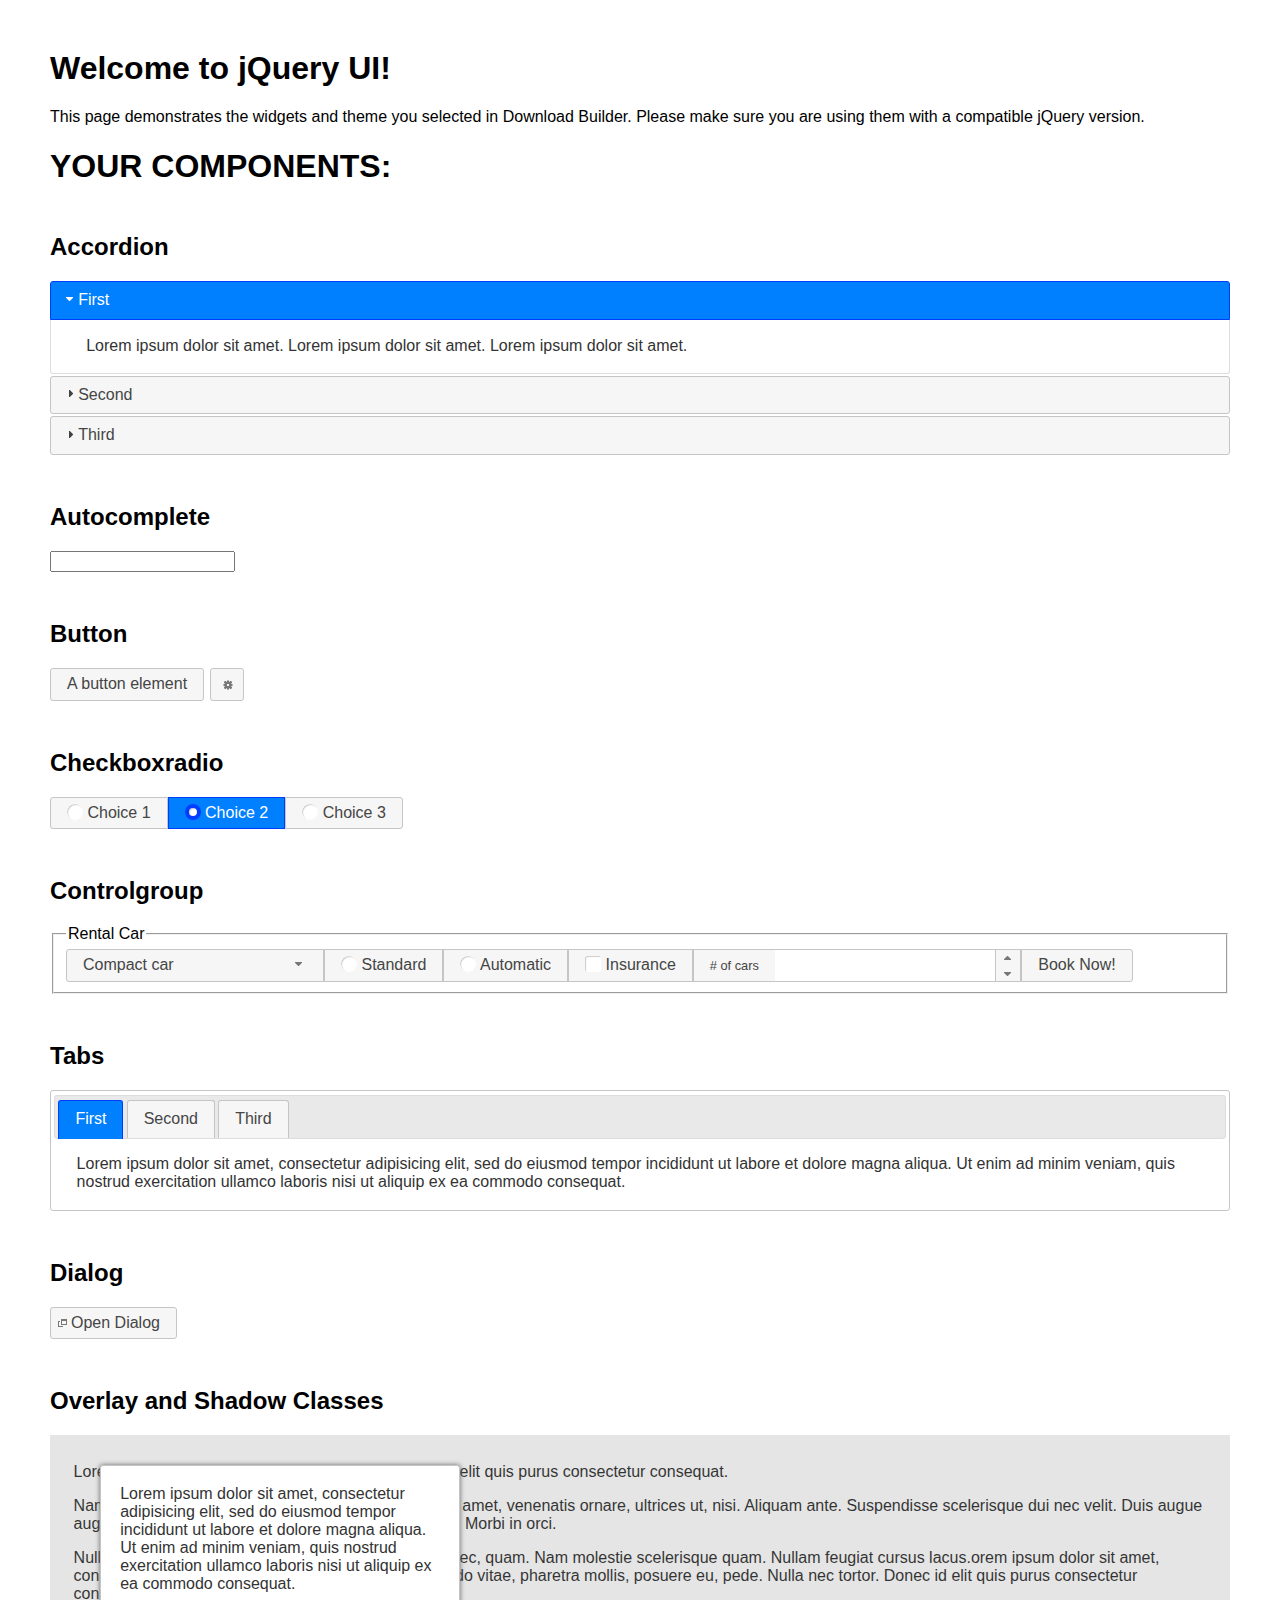
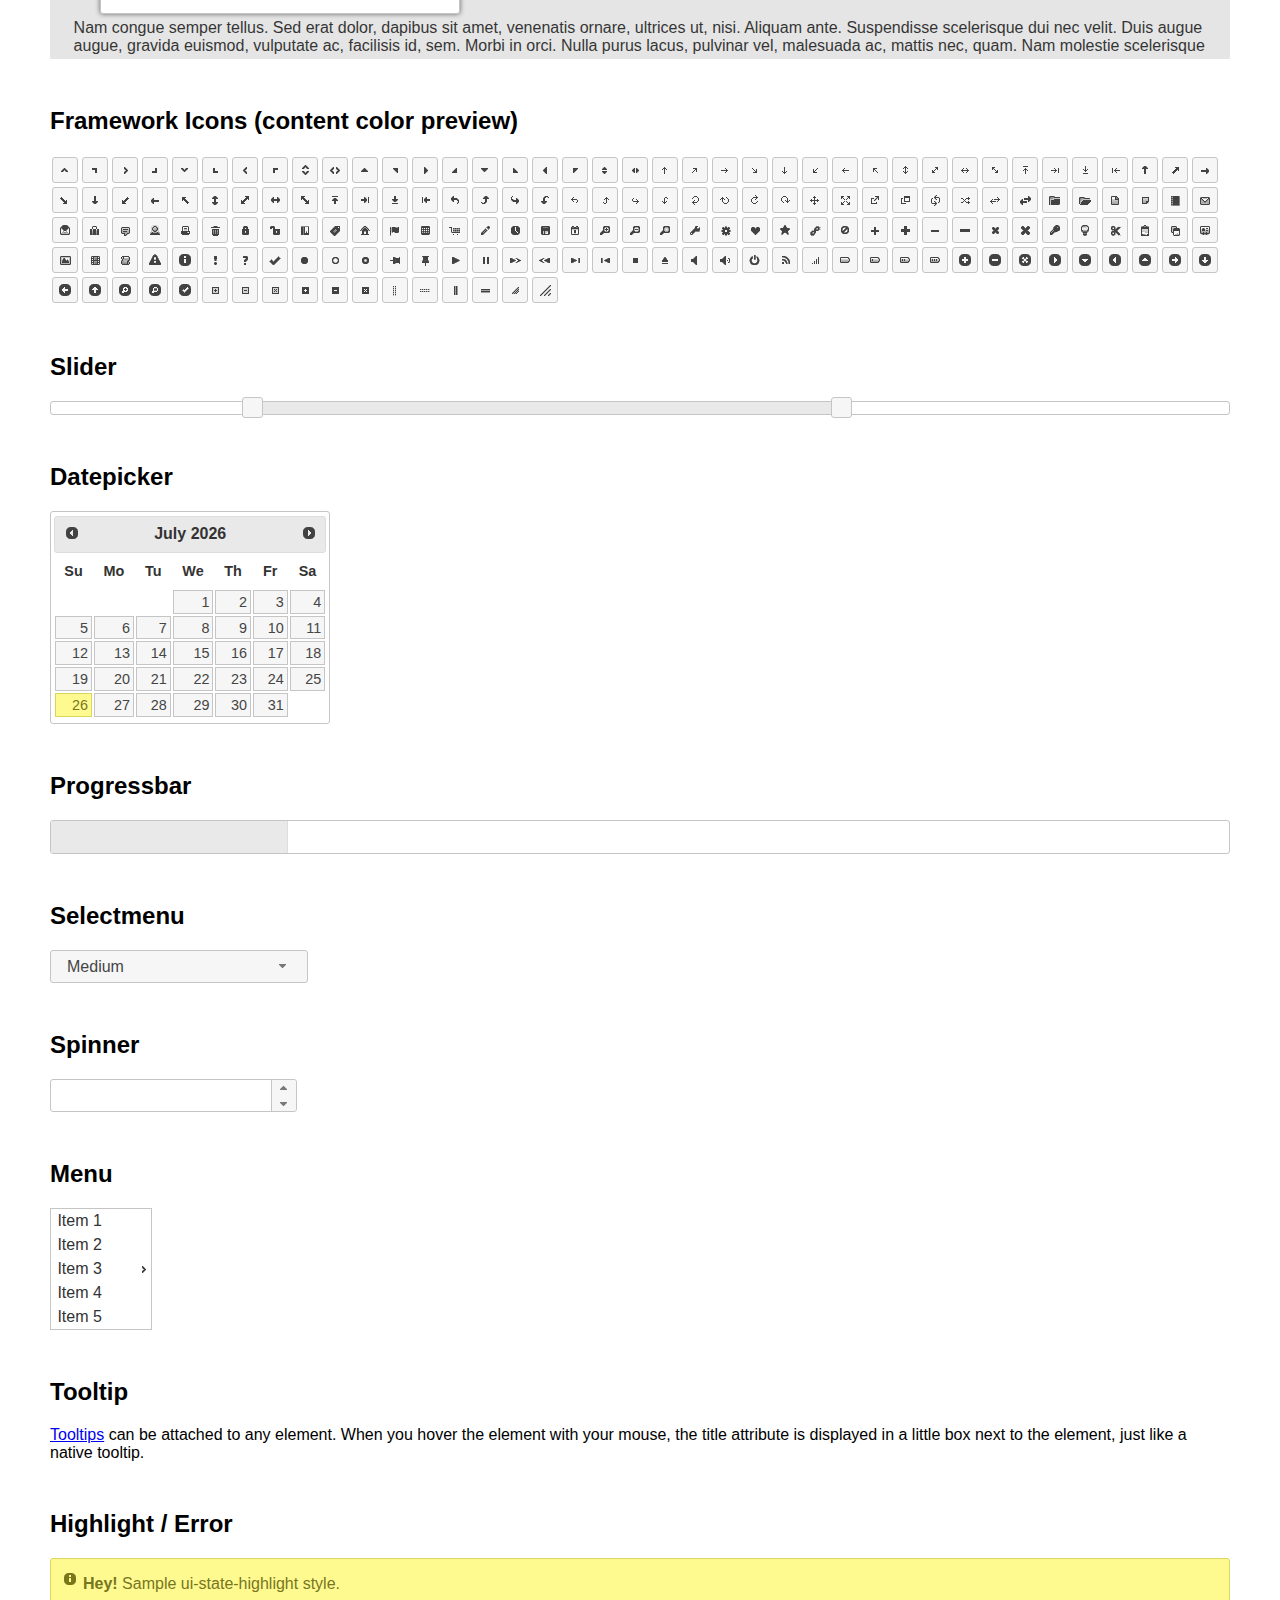
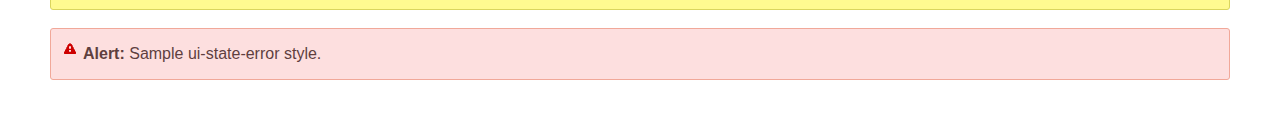
<file: main_page/static/main_page/js/jquery-ui-1.12.1/index.html>
<!doctype html>
<html lang="us">
<head>
	<meta charset="utf-8">
	<title>jQuery UI Example Page</title>
	<link href="jquery-ui.css" rel="stylesheet">
	<style>
	body{
		font-family: "Trebuchet MS", sans-serif;
		margin: 50px;
	}
	.demoHeaders {
		margin-top: 2em;
	}
	#dialog-link {
		padding: .4em 1em .4em 20px;
		text-decoration: none;
		position: relative;
	}
	#dialog-link span.ui-icon {
		margin: 0 5px 0 0;
		position: absolute;
		left: .2em;
		top: 50%;
		margin-top: -8px;
	}
	#icons {
		margin: 0;
		padding: 0;
	}
	#icons li {
		margin: 2px;
		position: relative;
		padding: 4px 0;
		cursor: pointer;
		float: left;
		list-style: none;
	}
	#icons span.ui-icon {
		float: left;
		margin: 0 4px;
	}
	.fakewindowcontain .ui-widget-overlay {
		position: absolute;
	}
	select {
		width: 200px;
	}
	</style>
</head>
<body>

<h1>Welcome to jQuery UI!</h1>

<div class="ui-widget">
	<p>This page demonstrates the widgets and theme you selected in Download Builder. Please make sure you are using them with a compatible jQuery version.</p>
</div>

<h1>YOUR COMPONENTS:</h1>

<!-- Accordion -->
<h2 class="demoHeaders">Accordion</h2>
<div id="accordion">
	<h3>First</h3>
	<div>Lorem ipsum dolor sit amet. Lorem ipsum dolor sit amet. Lorem ipsum dolor sit amet.</div>
	<h3>Second</h3>
	<div>Phasellus mattis tincidunt nibh.</div>
	<h3>Third</h3>
	<div>Nam dui erat, auctor a, dignissim quis.</div>
</div>

<!-- Autocomplete -->
<h2 class="demoHeaders">Autocomplete</h2>
<div>
	<input id="autocomplete" title="type &quot;a&quot;">
</div>

<!-- Button -->
<h2 class="demoHeaders">Button</h2>
<button id="button">A button element</button>
<button id="button-icon">An icon-only button</button>

<!-- Checkboxradio -->
<h2 class="demoHeaders">Checkboxradio</h2>
<form style="margin-top: 1em;">
	<div id="radioset">
		<input type="radio" id="radio1" name="radio"><label for="radio1">Choice 1</label>
		<input type="radio" id="radio2" name="radio" checked="checked"><label for="radio2">Choice 2</label>
		<input type="radio" id="radio3" name="radio"><label for="radio3">Choice 3</label>
	</div>
</form>

<!-- Controlgroup -->
<h2 class="demoHeaders">Controlgroup</h2>
<fieldset>
	<legend>Rental Car</legend>
	<div id="controlgroup">
		<select id="car-type">
			<option>Compact car</option>
			<option>Midsize car</option>
			<option>Full size car</option>
			<option>SUV</option>
			<option>Luxury</option>
			<option>Truck</option>
			<option>Van</option>
		</select>
		<label for="transmission-standard">Standard</label>
		<input type="radio" name="transmission" id="transmission-standard">
		<label for="transmission-automatic">Automatic</label>
		<input type="radio" name="transmission" id="transmission-automatic">
		<label for="insurance">Insurance</label>
		<input type="checkbox" name="insurance" id="insurance">
		<label for="horizontal-spinner" class="ui-controlgroup-label"># of cars</label>
		<input id="horizontal-spinner" class="ui-spinner-input">
		<button>Book Now!</button>
	</div>
</fieldset>

<!-- Tabs -->
<h2 class="demoHeaders">Tabs</h2>
<div id="tabs">
	<ul>
		<li><a href="#tabs-1">First</a></li>
		<li><a href="#tabs-2">Second</a></li>
		<li><a href="#tabs-3">Third</a></li>
	</ul>
	<div id="tabs-1">Lorem ipsum dolor sit amet, consectetur adipisicing elit, sed do eiusmod tempor incididunt ut labore et dolore magna aliqua. Ut enim ad minim veniam, quis nostrud exercitation ullamco laboris nisi ut aliquip ex ea commodo consequat.</div>
	<div id="tabs-2">Phasellus mattis tincidunt nibh. Cras orci urna, blandit id, pretium vel, aliquet ornare, felis. Maecenas scelerisque sem non nisl. Fusce sed lorem in enim dictum bibendum.</div>
	<div id="tabs-3">Nam dui erat, auctor a, dignissim quis, sollicitudin eu, felis. Pellentesque nisi urna, interdum eget, sagittis et, consequat vestibulum, lacus. Mauris porttitor ullamcorper augue.</div>
</div>

<h2 class="demoHeaders">Dialog</h2>
<p>
	<button id="dialog-link" class="ui-button ui-corner-all ui-widget">
		<span class="ui-icon ui-icon-newwin"></span>Open Dialog
	</button>
</p>

<h2 class="demoHeaders">Overlay and Shadow Classes</h2>
<div style="position: relative; width: 96%; height: 200px; padding:1% 2%; overflow:hidden;" class="fakewindowcontain">
	<p>Lorem ipsum dolor sit amet,  Nulla nec tortor. Donec id elit quis purus consectetur consequat. </p><p>Nam congue semper tellus. Sed erat dolor, dapibus sit amet, venenatis ornare, ultrices ut, nisi. Aliquam ante. Suspendisse scelerisque dui nec velit. Duis augue augue, gravida euismod, vulputate ac, facilisis id, sem. Morbi in orci. </p><p>Nulla purus lacus, pulvinar vel, malesuada ac, mattis nec, quam. Nam molestie scelerisque quam. Nullam feugiat cursus lacus.orem ipsum dolor sit amet, consectetur adipiscing elit. Donec libero risus, commodo vitae, pharetra mollis, posuere eu, pede. Nulla nec tortor. Donec id elit quis purus consectetur consequat. </p><p>Nam congue semper tellus. Sed erat dolor, dapibus sit amet, venenatis ornare, ultrices ut, nisi. Aliquam ante. Suspendisse scelerisque dui nec velit. Duis augue augue, gravida euismod, vulputate ac, facilisis id, sem. Morbi in orci. Nulla purus lacus, pulvinar vel, malesuada ac, mattis nec, quam. Nam molestie scelerisque quam. </p><p>Nullam feugiat cursus lacus.orem ipsum dolor sit amet, consectetur adipiscing elit. Donec libero risus, commodo vitae, pharetra mollis, posuere eu, pede. Nulla nec tortor. Donec id elit quis purus consectetur consequat. Nam congue semper tellus. Sed erat dolor, dapibus sit amet, venenatis ornare, ultrices ut, nisi. Aliquam ante. </p><p>Suspendisse scelerisque dui nec velit. Duis augue augue, gravida euismod, vulputate ac, facilisis id, sem. Morbi in orci. Nulla purus lacus, pulvinar vel, malesuada ac, mattis nec, quam. Nam molestie scelerisque quam. Nullam feugiat cursus lacus.orem ipsum dolor sit amet, consectetur adipiscing elit. Donec libero risus, commodo vitae, pharetra mollis, posuere eu, pede. Nulla nec tortor. Donec id elit quis purus consectetur consequat. Nam congue semper tellus. Sed erat dolor, dapibus sit amet, venenatis ornare, ultrices ut, nisi. </p>

	<!-- ui-dialog -->
	<div class="ui-widget-overlay ui-front"></div>
	<div style="position: absolute; width: 320px; left: 50px; top: 30px; padding: 1.2em" class="ui-widget ui-front ui-widget-content ui-corner-all ui-widget-shadow">
		Lorem ipsum dolor sit amet, consectetur adipisicing elit, sed do eiusmod tempor incididunt ut labore et dolore magna aliqua. Ut enim ad minim veniam, quis nostrud exercitation ullamco laboris nisi ut aliquip ex ea commodo consequat.
	</div>

</div>

<!-- ui-dialog -->
<div id="dialog" title="Dialog Title">
	<p>Lorem ipsum dolor sit amet, consectetur adipisicing elit, sed do eiusmod tempor incididunt ut labore et dolore magna aliqua. Ut enim ad minim veniam, quis nostrud exercitation ullamco laboris nisi ut aliquip ex ea commodo consequat.</p>
</div>


<h2 class="demoHeaders">Framework Icons (content color preview)</h2>
<ul id="icons" class="ui-widget ui-helper-clearfix">
	<li class="ui-state-default ui-corner-all" title=".ui-icon-caret-1-n"><span class="ui-icon ui-icon-caret-1-n"></span></li>
	<li class="ui-state-default ui-corner-all" title=".ui-icon-caret-1-ne"><span class="ui-icon ui-icon-caret-1-ne"></span></li>
	<li class="ui-state-default ui-corner-all" title=".ui-icon-caret-1-e"><span class="ui-icon ui-icon-caret-1-e"></span></li>
	<li class="ui-state-default ui-corner-all" title=".ui-icon-caret-1-se"><span class="ui-icon ui-icon-caret-1-se"></span></li>
	<li class="ui-state-default ui-corner-all" title=".ui-icon-caret-1-s"><span class="ui-icon ui-icon-caret-1-s"></span></li>
	<li class="ui-state-default ui-corner-all" title=".ui-icon-caret-1-sw"><span class="ui-icon ui-icon-caret-1-sw"></span></li>
	<li class="ui-state-default ui-corner-all" title=".ui-icon-caret-1-w"><span class="ui-icon ui-icon-caret-1-w"></span></li>
	<li class="ui-state-default ui-corner-all" title=".ui-icon-caret-1-nw"><span class="ui-icon ui-icon-caret-1-nw"></span></li>
	<li class="ui-state-default ui-corner-all" title=".ui-icon-caret-2-n-s"><span class="ui-icon ui-icon-caret-2-n-s"></span></li>
	<li class="ui-state-default ui-corner-all" title=".ui-icon-caret-2-e-w"><span class="ui-icon ui-icon-caret-2-e-w"></span></li>
	<li class="ui-state-default ui-corner-all" title=".ui-icon-triangle-1-n"><span class="ui-icon ui-icon-triangle-1-n"></span></li>
	<li class="ui-state-default ui-corner-all" title=".ui-icon-triangle-1-ne"><span class="ui-icon ui-icon-triangle-1-ne"></span></li>
	<li class="ui-state-default ui-corner-all" title=".ui-icon-triangle-1-e"><span class="ui-icon ui-icon-triangle-1-e"></span></li>
	<li class="ui-state-default ui-corner-all" title=".ui-icon-triangle-1-se"><span class="ui-icon ui-icon-triangle-1-se"></span></li>
	<li class="ui-state-default ui-corner-all" title=".ui-icon-triangle-1-s"><span class="ui-icon ui-icon-triangle-1-s"></span></li>
	<li class="ui-state-default ui-corner-all" title=".ui-icon-triangle-1-sw"><span class="ui-icon ui-icon-triangle-1-sw"></span></li>
	<li class="ui-state-default ui-corner-all" title=".ui-icon-triangle-1-w"><span class="ui-icon ui-icon-triangle-1-w"></span></li>
	<li class="ui-state-default ui-corner-all" title=".ui-icon-triangle-1-nw"><span class="ui-icon ui-icon-triangle-1-nw"></span></li>
	<li class="ui-state-default ui-corner-all" title=".ui-icon-triangle-2-n-s"><span class="ui-icon ui-icon-triangle-2-n-s"></span></li>
	<li class="ui-state-default ui-corner-all" title=".ui-icon-triangle-2-e-w"><span class="ui-icon ui-icon-triangle-2-e-w"></span></li>
	<li class="ui-state-default ui-corner-all" title=".ui-icon-arrow-1-n"><span class="ui-icon ui-icon-arrow-1-n"></span></li>
	<li class="ui-state-default ui-corner-all" title=".ui-icon-arrow-1-ne"><span class="ui-icon ui-icon-arrow-1-ne"></span></li>
	<li class="ui-state-default ui-corner-all" title=".ui-icon-arrow-1-e"><span class="ui-icon ui-icon-arrow-1-e"></span></li>
	<li class="ui-state-default ui-corner-all" title=".ui-icon-arrow-1-se"><span class="ui-icon ui-icon-arrow-1-se"></span></li>
	<li class="ui-state-default ui-corner-all" title=".ui-icon-arrow-1-s"><span class="ui-icon ui-icon-arrow-1-s"></span></li>
	<li class="ui-state-default ui-corner-all" title=".ui-icon-arrow-1-sw"><span class="ui-icon ui-icon-arrow-1-sw"></span></li>
	<li class="ui-state-default ui-corner-all" title=".ui-icon-arrow-1-w"><span class="ui-icon ui-icon-arrow-1-w"></span></li>
	<li class="ui-state-default ui-corner-all" title=".ui-icon-arrow-1-nw"><span class="ui-icon ui-icon-arrow-1-nw"></span></li>
	<li class="ui-state-default ui-corner-all" title=".ui-icon-arrow-2-n-s"><span class="ui-icon ui-icon-arrow-2-n-s"></span></li>
	<li class="ui-state-default ui-corner-all" title=".ui-icon-arrow-2-ne-sw"><span class="ui-icon ui-icon-arrow-2-ne-sw"></span></li>
	<li class="ui-state-default ui-corner-all" title=".ui-icon-arrow-2-e-w"><span class="ui-icon ui-icon-arrow-2-e-w"></span></li>
	<li class="ui-state-default ui-corner-all" title=".ui-icon-arrow-2-se-nw"><span class="ui-icon ui-icon-arrow-2-se-nw"></span></li>
	<li class="ui-state-default ui-corner-all" title=".ui-icon-arrowstop-1-n"><span class="ui-icon ui-icon-arrowstop-1-n"></span></li>
	<li class="ui-state-default ui-corner-all" title=".ui-icon-arrowstop-1-e"><span class="ui-icon ui-icon-arrowstop-1-e"></span></li>
	<li class="ui-state-default ui-corner-all" title=".ui-icon-arrowstop-1-s"><span class="ui-icon ui-icon-arrowstop-1-s"></span></li>
	<li class="ui-state-default ui-corner-all" title=".ui-icon-arrowstop-1-w"><span class="ui-icon ui-icon-arrowstop-1-w"></span></li>
	<li class="ui-state-default ui-corner-all" title=".ui-icon-arrowthick-1-n"><span class="ui-icon ui-icon-arrowthick-1-n"></span></li>
	<li class="ui-state-default ui-corner-all" title=".ui-icon-arrowthick-1-ne"><span class="ui-icon ui-icon-arrowthick-1-ne"></span></li>
	<li class="ui-state-default ui-corner-all" title=".ui-icon-arrowthick-1-e"><span class="ui-icon ui-icon-arrowthick-1-e"></span></li>
	<li class="ui-state-default ui-corner-all" title=".ui-icon-arrowthick-1-se"><span class="ui-icon ui-icon-arrowthick-1-se"></span></li>
	<li class="ui-state-default ui-corner-all" title=".ui-icon-arrowthick-1-s"><span class="ui-icon ui-icon-arrowthick-1-s"></span></li>
	<li class="ui-state-default ui-corner-all" title=".ui-icon-arrowthick-1-sw"><span class="ui-icon ui-icon-arrowthick-1-sw"></span></li>
	<li class="ui-state-default ui-corner-all" title=".ui-icon-arrowthick-1-w"><span class="ui-icon ui-icon-arrowthick-1-w"></span></li>
	<li class="ui-state-default ui-corner-all" title=".ui-icon-arrowthick-1-nw"><span class="ui-icon ui-icon-arrowthick-1-nw"></span></li>
	<li class="ui-state-default ui-corner-all" title=".ui-icon-arrowthick-2-n-s"><span class="ui-icon ui-icon-arrowthick-2-n-s"></span></li>
	<li class="ui-state-default ui-corner-all" title=".ui-icon-arrowthick-2-ne-sw"><span class="ui-icon ui-icon-arrowthick-2-ne-sw"></span></li>
	<li class="ui-state-default ui-corner-all" title=".ui-icon-arrowthick-2-e-w"><span class="ui-icon ui-icon-arrowthick-2-e-w"></span></li>
	<li class="ui-state-default ui-corner-all" title=".ui-icon-arrowthick-2-se-nw"><span class="ui-icon ui-icon-arrowthick-2-se-nw"></span></li>
	<li class="ui-state-default ui-corner-all" title=".ui-icon-arrowthickstop-1-n"><span class="ui-icon ui-icon-arrowthickstop-1-n"></span></li>
	<li class="ui-state-default ui-corner-all" title=".ui-icon-arrowthickstop-1-e"><span class="ui-icon ui-icon-arrowthickstop-1-e"></span></li>
	<li class="ui-state-default ui-corner-all" title=".ui-icon-arrowthickstop-1-s"><span class="ui-icon ui-icon-arrowthickstop-1-s"></span></li>
	<li class="ui-state-default ui-corner-all" title=".ui-icon-arrowthickstop-1-w"><span class="ui-icon ui-icon-arrowthickstop-1-w"></span></li>
	<li class="ui-state-default ui-corner-all" title=".ui-icon-arrowreturnthick-1-w"><span class="ui-icon ui-icon-arrowreturnthick-1-w"></span></li>
	<li class="ui-state-default ui-corner-all" title=".ui-icon-arrowreturnthick-1-n"><span class="ui-icon ui-icon-arrowreturnthick-1-n"></span></li>
	<li class="ui-state-default ui-corner-all" title=".ui-icon-arrowreturnthick-1-e"><span class="ui-icon ui-icon-arrowreturnthick-1-e"></span></li>
	<li class="ui-state-default ui-corner-all" title=".ui-icon-arrowreturnthick-1-s"><span class="ui-icon ui-icon-arrowreturnthick-1-s"></span></li>
	<li class="ui-state-default ui-corner-all" title=".ui-icon-arrowreturn-1-w"><span class="ui-icon ui-icon-arrowreturn-1-w"></span></li>
	<li class="ui-state-default ui-corner-all" title=".ui-icon-arrowreturn-1-n"><span class="ui-icon ui-icon-arrowreturn-1-n"></span></li>
	<li class="ui-state-default ui-corner-all" title=".ui-icon-arrowreturn-1-e"><span class="ui-icon ui-icon-arrowreturn-1-e"></span></li>
	<li class="ui-state-default ui-corner-all" title=".ui-icon-arrowreturn-1-s"><span class="ui-icon ui-icon-arrowreturn-1-s"></span></li>
	<li class="ui-state-default ui-corner-all" title=".ui-icon-arrowrefresh-1-w"><span class="ui-icon ui-icon-arrowrefresh-1-w"></span></li>
	<li class="ui-state-default ui-corner-all" title=".ui-icon-arrowrefresh-1-n"><span class="ui-icon ui-icon-arrowrefresh-1-n"></span></li>
	<li class="ui-state-default ui-corner-all" title=".ui-icon-arrowrefresh-1-e"><span class="ui-icon ui-icon-arrowrefresh-1-e"></span></li>
	<li class="ui-state-default ui-corner-all" title=".ui-icon-arrowrefresh-1-s"><span class="ui-icon ui-icon-arrowrefresh-1-s"></span></li>
	<li class="ui-state-default ui-corner-all" title=".ui-icon-arrow-4"><span class="ui-icon ui-icon-arrow-4"></span></li>
	<li class="ui-state-default ui-corner-all" title=".ui-icon-arrow-4-diag"><span class="ui-icon ui-icon-arrow-4-diag"></span></li>
	<li class="ui-state-default ui-corner-all" title=".ui-icon-extlink"><span class="ui-icon ui-icon-extlink"></span></li>
	<li class="ui-state-default ui-corner-all" title=".ui-icon-newwin"><span class="ui-icon ui-icon-newwin"></span></li>
	<li class="ui-state-default ui-corner-all" title=".ui-icon-refresh"><span class="ui-icon ui-icon-refresh"></span></li>
	<li class="ui-state-default ui-corner-all" title=".ui-icon-shuffle"><span class="ui-icon ui-icon-shuffle"></span></li>
	<li class="ui-state-default ui-corner-all" title=".ui-icon-transfer-e-w"><span class="ui-icon ui-icon-transfer-e-w"></span></li>
	<li class="ui-state-default ui-corner-all" title=".ui-icon-transferthick-e-w"><span class="ui-icon ui-icon-transferthick-e-w"></span></li>
	<li class="ui-state-default ui-corner-all" title=".ui-icon-folder-collapsed"><span class="ui-icon ui-icon-folder-collapsed"></span></li>
	<li class="ui-state-default ui-corner-all" title=".ui-icon-folder-open"><span class="ui-icon ui-icon-folder-open"></span></li>
	<li class="ui-state-default ui-corner-all" title=".ui-icon-document"><span class="ui-icon ui-icon-document"></span></li>
	<li class="ui-state-default ui-corner-all" title=".ui-icon-document-b"><span class="ui-icon ui-icon-document-b"></span></li>
	<li class="ui-state-default ui-corner-all" title=".ui-icon-note"><span class="ui-icon ui-icon-note"></span></li>
	<li class="ui-state-default ui-corner-all" title=".ui-icon-mail-closed"><span class="ui-icon ui-icon-mail-closed"></span></li>
	<li class="ui-state-default ui-corner-all" title=".ui-icon-mail-open"><span class="ui-icon ui-icon-mail-open"></span></li>
	<li class="ui-state-default ui-corner-all" title=".ui-icon-suitcase"><span class="ui-icon ui-icon-suitcase"></span></li>
	<li class="ui-state-default ui-corner-all" title=".ui-icon-comment"><span class="ui-icon ui-icon-comment"></span></li>
	<li class="ui-state-default ui-corner-all" title=".ui-icon-person"><span class="ui-icon ui-icon-person"></span></li>
	<li class="ui-state-default ui-corner-all" title=".ui-icon-print"><span class="ui-icon ui-icon-print"></span></li>
	<li class="ui-state-default ui-corner-all" title=".ui-icon-trash"><span class="ui-icon ui-icon-trash"></span></li>
	<li class="ui-state-default ui-corner-all" title=".ui-icon-locked"><span class="ui-icon ui-icon-locked"></span></li>
	<li class="ui-state-default ui-corner-all" title=".ui-icon-unlocked"><span class="ui-icon ui-icon-unlocked"></span></li>
	<li class="ui-state-default ui-corner-all" title=".ui-icon-bookmark"><span class="ui-icon ui-icon-bookmark"></span></li>
	<li class="ui-state-default ui-corner-all" title=".ui-icon-tag"><span class="ui-icon ui-icon-tag"></span></li>
	<li class="ui-state-default ui-corner-all" title=".ui-icon-home"><span class="ui-icon ui-icon-home"></span></li>
	<li class="ui-state-default ui-corner-all" title=".ui-icon-flag"><span class="ui-icon ui-icon-flag"></span></li>
	<li class="ui-state-default ui-corner-all" title=".ui-icon-calculator"><span class="ui-icon ui-icon-calculator"></span></li>
	<li class="ui-state-default ui-corner-all" title=".ui-icon-cart"><span class="ui-icon ui-icon-cart"></span></li>
	<li class="ui-state-default ui-corner-all" title=".ui-icon-pencil"><span class="ui-icon ui-icon-pencil"></span></li>
	<li class="ui-state-default ui-corner-all" title=".ui-icon-clock"><span class="ui-icon ui-icon-clock"></span></li>
	<li class="ui-state-default ui-corner-all" title=".ui-icon-disk"><span class="ui-icon ui-icon-disk"></span></li>
	<li class="ui-state-default ui-corner-all" title=".ui-icon-calendar"><span class="ui-icon ui-icon-calendar"></span></li>
	<li class="ui-state-default ui-corner-all" title=".ui-icon-zoomin"><span class="ui-icon ui-icon-zoomin"></span></li>
	<li class="ui-state-default ui-corner-all" title=".ui-icon-zoomout"><span class="ui-icon ui-icon-zoomout"></span></li>
	<li class="ui-state-default ui-corner-all" title=".ui-icon-search"><span class="ui-icon ui-icon-search"></span></li>
	<li class="ui-state-default ui-corner-all" title=".ui-icon-wrench"><span class="ui-icon ui-icon-wrench"></span></li>
	<li class="ui-state-default ui-corner-all" title=".ui-icon-gear"><span class="ui-icon ui-icon-gear"></span></li>
	<li class="ui-state-default ui-corner-all" title=".ui-icon-heart"><span class="ui-icon ui-icon-heart"></span></li>
	<li class="ui-state-default ui-corner-all" title=".ui-icon-star"><span class="ui-icon ui-icon-star"></span></li>
	<li class="ui-state-default ui-corner-all" title=".ui-icon-link"><span class="ui-icon ui-icon-link"></span></li>
	<li class="ui-state-default ui-corner-all" title=".ui-icon-cancel"><span class="ui-icon ui-icon-cancel"></span></li>
	<li class="ui-state-default ui-corner-all" title=".ui-icon-plus"><span class="ui-icon ui-icon-plus"></span></li>
	<li class="ui-state-default ui-corner-all" title=".ui-icon-plusthick"><span class="ui-icon ui-icon-plusthick"></span></li>
	<li class="ui-state-default ui-corner-all" title=".ui-icon-minus"><span class="ui-icon ui-icon-minus"></span></li>
	<li class="ui-state-default ui-corner-all" title=".ui-icon-minusthick"><span class="ui-icon ui-icon-minusthick"></span></li>
	<li class="ui-state-default ui-corner-all" title=".ui-icon-close"><span class="ui-icon ui-icon-close"></span></li>
	<li class="ui-state-default ui-corner-all" title=".ui-icon-closethick"><span class="ui-icon ui-icon-closethick"></span></li>
	<li class="ui-state-default ui-corner-all" title=".ui-icon-key"><span class="ui-icon ui-icon-key"></span></li>
	<li class="ui-state-default ui-corner-all" title=".ui-icon-lightbulb"><span class="ui-icon ui-icon-lightbulb"></span></li>
	<li class="ui-state-default ui-corner-all" title=".ui-icon-scissors"><span class="ui-icon ui-icon-scissors"></span></li>
	<li class="ui-state-default ui-corner-all" title=".ui-icon-clipboard"><span class="ui-icon ui-icon-clipboard"></span></li>
	<li class="ui-state-default ui-corner-all" title=".ui-icon-copy"><span class="ui-icon ui-icon-copy"></span></li>
	<li class="ui-state-default ui-corner-all" title=".ui-icon-contact"><span class="ui-icon ui-icon-contact"></span></li>
	<li class="ui-state-default ui-corner-all" title=".ui-icon-image"><span class="ui-icon ui-icon-image"></span></li>
	<li class="ui-state-default ui-corner-all" title=".ui-icon-video"><span class="ui-icon ui-icon-video"></span></li>
	<li class="ui-state-default ui-corner-all" title=".ui-icon-script"><span class="ui-icon ui-icon-script"></span></li>
	<li class="ui-state-default ui-corner-all" title=".ui-icon-alert"><span class="ui-icon ui-icon-alert"></span></li>
	<li class="ui-state-default ui-corner-all" title=".ui-icon-info"><span class="ui-icon ui-icon-info"></span></li>
	<li class="ui-state-default ui-corner-all" title=".ui-icon-notice"><span class="ui-icon ui-icon-notice"></span></li>
	<li class="ui-state-default ui-corner-all" title=".ui-icon-help"><span class="ui-icon ui-icon-help"></span></li>
	<li class="ui-state-default ui-corner-all" title=".ui-icon-check"><span class="ui-icon ui-icon-check"></span></li>
	<li class="ui-state-default ui-corner-all" title=".ui-icon-bullet"><span class="ui-icon ui-icon-bullet"></span></li>
	<li class="ui-state-default ui-corner-all" title=".ui-icon-radio-off"><span class="ui-icon ui-icon-radio-off"></span></li>
	<li class="ui-state-default ui-corner-all" title=".ui-icon-radio-on"><span class="ui-icon ui-icon-radio-on"></span></li>
	<li class="ui-state-default ui-corner-all" title=".ui-icon-pin-w"><span class="ui-icon ui-icon-pin-w"></span></li>
	<li class="ui-state-default ui-corner-all" title=".ui-icon-pin-s"><span class="ui-icon ui-icon-pin-s"></span></li>
	<li class="ui-state-default ui-corner-all" title=".ui-icon-play"><span class="ui-icon ui-icon-play"></span></li>
	<li class="ui-state-default ui-corner-all" title=".ui-icon-pause"><span class="ui-icon ui-icon-pause"></span></li>
	<li class="ui-state-default ui-corner-all" title=".ui-icon-seek-next"><span class="ui-icon ui-icon-seek-next"></span></li>
	<li class="ui-state-default ui-corner-all" title=".ui-icon-seek-prev"><span class="ui-icon ui-icon-seek-prev"></span></li>
	<li class="ui-state-default ui-corner-all" title=".ui-icon-seek-end"><span class="ui-icon ui-icon-seek-end"></span></li>
	<li class="ui-state-default ui-corner-all" title=".ui-icon-seek-first"><span class="ui-icon ui-icon-seek-first"></span></li>
	<li class="ui-state-default ui-corner-all" title=".ui-icon-stop"><span class="ui-icon ui-icon-stop"></span></li>
	<li class="ui-state-default ui-corner-all" title=".ui-icon-eject"><span class="ui-icon ui-icon-eject"></span></li>
	<li class="ui-state-default ui-corner-all" title=".ui-icon-volume-off"><span class="ui-icon ui-icon-volume-off"></span></li>
	<li class="ui-state-default ui-corner-all" title=".ui-icon-volume-on"><span class="ui-icon ui-icon-volume-on"></span></li>
	<li class="ui-state-default ui-corner-all" title=".ui-icon-power"><span class="ui-icon ui-icon-power"></span></li>
	<li class="ui-state-default ui-corner-all" title=".ui-icon-signal-diag"><span class="ui-icon ui-icon-signal-diag"></span></li>
	<li class="ui-state-default ui-corner-all" title=".ui-icon-signal"><span class="ui-icon ui-icon-signal"></span></li>
	<li class="ui-state-default ui-corner-all" title=".ui-icon-battery-0"><span class="ui-icon ui-icon-battery-0"></span></li>
	<li class="ui-state-default ui-corner-all" title=".ui-icon-battery-1"><span class="ui-icon ui-icon-battery-1"></span></li>
	<li class="ui-state-default ui-corner-all" title=".ui-icon-battery-2"><span class="ui-icon ui-icon-battery-2"></span></li>
	<li class="ui-state-default ui-corner-all" title=".ui-icon-battery-3"><span class="ui-icon ui-icon-battery-3"></span></li>
	<li class="ui-state-default ui-corner-all" title=".ui-icon-circle-plus"><span class="ui-icon ui-icon-circle-plus"></span></li>
	<li class="ui-state-default ui-corner-all" title=".ui-icon-circle-minus"><span class="ui-icon ui-icon-circle-minus"></span></li>
	<li class="ui-state-default ui-corner-all" title=".ui-icon-circle-close"><span class="ui-icon ui-icon-circle-close"></span></li>
	<li class="ui-state-default ui-corner-all" title=".ui-icon-circle-triangle-e"><span class="ui-icon ui-icon-circle-triangle-e"></span></li>
	<li class="ui-state-default ui-corner-all" title=".ui-icon-circle-triangle-s"><span class="ui-icon ui-icon-circle-triangle-s"></span></li>
	<li class="ui-state-default ui-corner-all" title=".ui-icon-circle-triangle-w"><span class="ui-icon ui-icon-circle-triangle-w"></span></li>
	<li class="ui-state-default ui-corner-all" title=".ui-icon-circle-triangle-n"><span class="ui-icon ui-icon-circle-triangle-n"></span></li>
	<li class="ui-state-default ui-corner-all" title=".ui-icon-circle-arrow-e"><span class="ui-icon ui-icon-circle-arrow-e"></span></li>
	<li class="ui-state-default ui-corner-all" title=".ui-icon-circle-arrow-s"><span class="ui-icon ui-icon-circle-arrow-s"></span></li>
	<li class="ui-state-default ui-corner-all" title=".ui-icon-circle-arrow-w"><span class="ui-icon ui-icon-circle-arrow-w"></span></li>
	<li class="ui-state-default ui-corner-all" title=".ui-icon-circle-arrow-n"><span class="ui-icon ui-icon-circle-arrow-n"></span></li>
	<li class="ui-state-default ui-corner-all" title=".ui-icon-circle-zoomin"><span class="ui-icon ui-icon-circle-zoomin"></span></li>
	<li class="ui-state-default ui-corner-all" title=".ui-icon-circle-zoomout"><span class="ui-icon ui-icon-circle-zoomout"></span></li>
	<li class="ui-state-default ui-corner-all" title=".ui-icon-circle-check"><span class="ui-icon ui-icon-circle-check"></span></li>
	<li class="ui-state-default ui-corner-all" title=".ui-icon-circlesmall-plus"><span class="ui-icon ui-icon-circlesmall-plus"></span></li>
	<li class="ui-state-default ui-corner-all" title=".ui-icon-circlesmall-minus"><span class="ui-icon ui-icon-circlesmall-minus"></span></li>
	<li class="ui-state-default ui-corner-all" title=".ui-icon-circlesmall-close"><span class="ui-icon ui-icon-circlesmall-close"></span></li>
	<li class="ui-state-default ui-corner-all" title=".ui-icon-squaresmall-plus"><span class="ui-icon ui-icon-squaresmall-plus"></span></li>
	<li class="ui-state-default ui-corner-all" title=".ui-icon-squaresmall-minus"><span class="ui-icon ui-icon-squaresmall-minus"></span></li>
	<li class="ui-state-default ui-corner-all" title=".ui-icon-squaresmall-close"><span class="ui-icon ui-icon-squaresmall-close"></span></li>
	<li class="ui-state-default ui-corner-all" title=".ui-icon-grip-dotted-vertical"><span class="ui-icon ui-icon-grip-dotted-vertical"></span></li>
	<li class="ui-state-default ui-corner-all" title=".ui-icon-grip-dotted-horizontal"><span class="ui-icon ui-icon-grip-dotted-horizontal"></span></li>
	<li class="ui-state-default ui-corner-all" title=".ui-icon-grip-solid-vertical"><span class="ui-icon ui-icon-grip-solid-vertical"></span></li>
	<li class="ui-state-default ui-corner-all" title=".ui-icon-grip-solid-horizontal"><span class="ui-icon ui-icon-grip-solid-horizontal"></span></li>
	<li class="ui-state-default ui-corner-all" title=".ui-icon-gripsmall-diagonal-se"><span class="ui-icon ui-icon-gripsmall-diagonal-se"></span></li>
	<li class="ui-state-default ui-corner-all" title=".ui-icon-grip-diagonal-se"><span class="ui-icon ui-icon-grip-diagonal-se"></span></li>
</ul>

<!-- Slider -->
<h2 class="demoHeaders">Slider</h2>
<div id="slider"></div>

<!-- Datepicker -->
<h2 class="demoHeaders">Datepicker</h2>
<div id="datepicker"></div>

<!-- Progressbar -->
<h2 class="demoHeaders">Progressbar</h2>
<div id="progressbar"></div>

<!-- Progressbar -->
<h2 class="demoHeaders">Selectmenu</h2>
<select id="selectmenu">
	<option>Slower</option>
	<option>Slow</option>
	<option selected="selected">Medium</option>
	<option>Fast</option>
	<option>Faster</option>
</select>

<!-- Spinner -->
<h2 class="demoHeaders">Spinner</h2>
<input id="spinner">

<!-- Menu -->
<h2 class="demoHeaders">Menu</h2>
<ul style="width:100px;" id="menu">
	<li><div>Item 1</div></li>
	<li><div>Item 2</div></li>
	<li><div>Item 3</div>
		<ul>
			<li><div>Item 3-1</div></li>
			<li><div>Item 3-2</div></li>
			<li><div>Item 3-3</div></li>
			<li><div>Item 3-4</div></li>
			<li><div>Item 3-5</div></li>
		</ul>
	</li>
	<li><div>Item 4</div></li>
	<li><div>Item 5</div></li>
</ul>

<!-- Tooltip -->
<h2 class="demoHeaders">Tooltip</h2>
<p id="tooltip">
	<a href="#" title="That&apos;s what this widget is">Tooltips</a> can be attached to any element. When you hover
the element with your mouse, the title attribute is displayed in a little box next to the element, just like a native tooltip.
</p>

<!-- Highlight / Error -->
<h2 class="demoHeaders">Highlight / Error</h2>
<div class="ui-widget">
	<div class="ui-state-highlight ui-corner-all" style="margin-top: 20px; padding: 0 .7em;">
		<p><span class="ui-icon ui-icon-info" style="float: left; margin-right: .3em;"></span>
		<strong>Hey!</strong> Sample ui-state-highlight style.</p>
	</div>
</div>
<br>
<div class="ui-widget">
	<div class="ui-state-error ui-corner-all" style="padding: 0 .7em;">
		<p><span class="ui-icon ui-icon-alert" style="float: left; margin-right: .3em;"></span>
		<strong>Alert:</strong> Sample ui-state-error style.</p>
	</div>
</div>

<script src="external/jquery/jquery.js"></script>
<script src="jquery-ui.js"></script>
<script>
$( "#accordion" ).accordion();

var availableTags = [
	"ActionScript",
	"AppleScript",
	"Asp",
	"BASIC",
	"C",
	"C++",
	"Clojure",
	"COBOL",
	"ColdFusion",
	"Erlang",
	"Fortran",
	"Groovy",
	"Haskell",
	"Java",
	"JavaScript",
	"Lisp",
	"Perl",
	"PHP",
	"Python",
	"Ruby",
	"Scala",
	"Scheme"
];
$( "#autocomplete" ).autocomplete({
	source: availableTags
});

$( "#button" ).button();
$( "#button-icon" ).button({
	icon: "ui-icon-gear",
	showLabel: false
});

$( "#radioset" ).buttonset();

$( "#controlgroup" ).controlgroup();

$( "#tabs" ).tabs();

$( "#dialog" ).dialog({
	autoOpen: false,
	width: 400,
	buttons: [
		{
			text: "Ok",
			click: function() {
				$( this ).dialog( "close" );
			}
		},
		{
			text: "Cancel",
			click: function() {
				$( this ).dialog( "close" );
			}
		}
	]
});

// Link to open the dialog
$( "#dialog-link" ).click(function( event ) {
	$( "#dialog" ).dialog( "open" );
	event.preventDefault();
});

$( "#datepicker" ).datepicker({
	inline: true
});

$( "#slider" ).slider({
	range: true,
	values: [ 17, 67 ]
});

$( "#progressbar" ).progressbar({
	value: 20
});

$( "#spinner" ).spinner();

$( "#menu" ).menu();

$( "#tooltip" ).tooltip();

$( "#selectmenu" ).selectmenu();

// Hover states on the static widgets
$( "#dialog-link, #icons li" ).hover(
	function() {
		$( this ).addClass( "ui-state-hover" );
	},
	function() {
		$( this ).removeClass( "ui-state-hover" );
	}
);
</script>
</body>
</html>
</file>
